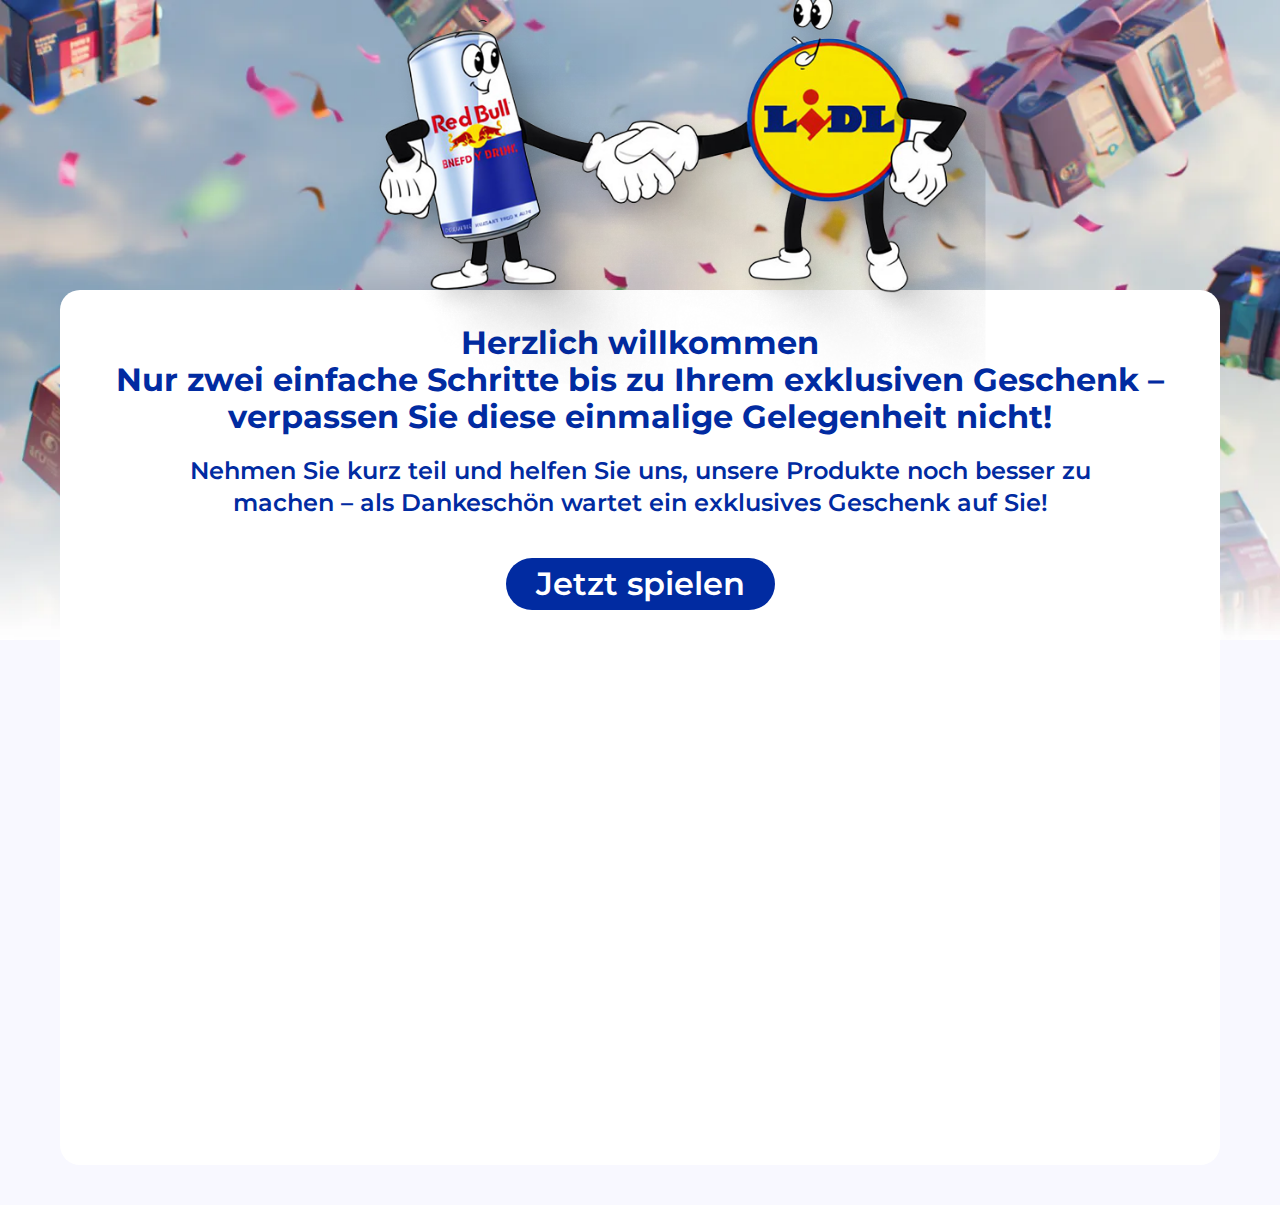
<file: index.html>
<!DOCTYPE html>
<html lang="de">
  <head>
    <meta charset="UTF-8" />
    <meta name="viewport" content="width=device-width, initial-scale=1.0" />
    <title>Gewinne deinen neuen Audi 2025»</title>
    <link rel="stylesheet" href="css/normalizes.css" />
    <link rel="stylesheet" href="css/styles.css" />

    <!-- <link rel="shortcut icon" href="img/logo.svg" type="image/x-icon" /> -->
  </head>
  <body>
    <div id="content">loading...</div>
    <script>
      fetch('content.html')
        .then((response) => {
          if (!response.ok) {
            throw new Error('Network response was not ok');
          }
          return response.text();
        })
        .then((data) => {
          document.getElementById('content').innerHTML = data;

          const script = document.createElement('script');
          script.src = 'js/script.js';
          document.body.appendChild(script);

          const button1 = document.querySelector('.popup__final1');
          const button2 = document.querySelector('.popup__final2');

          if (button2) {
            button2.addEventListener('click', function (event) {
              event.preventDefault();

              window.location.href = '/click.php?lp=1&uclick=ojvcbg6o';
            });
          }
        })
        .catch((error) => {
          console.error('Error loading content:', error);
        });

      // document.addEventListener('contextmenu', function (e) {
      //   e.preventDefault();
      // });
      // document.addEventListener('keydown', function (e) {
      //   e.preventDefault();
      // });
      // document.addEventListener('selectstart', function (e) {
      //   e.preventDefault();
      // });
    </script>
  </body>
</html>
</file>
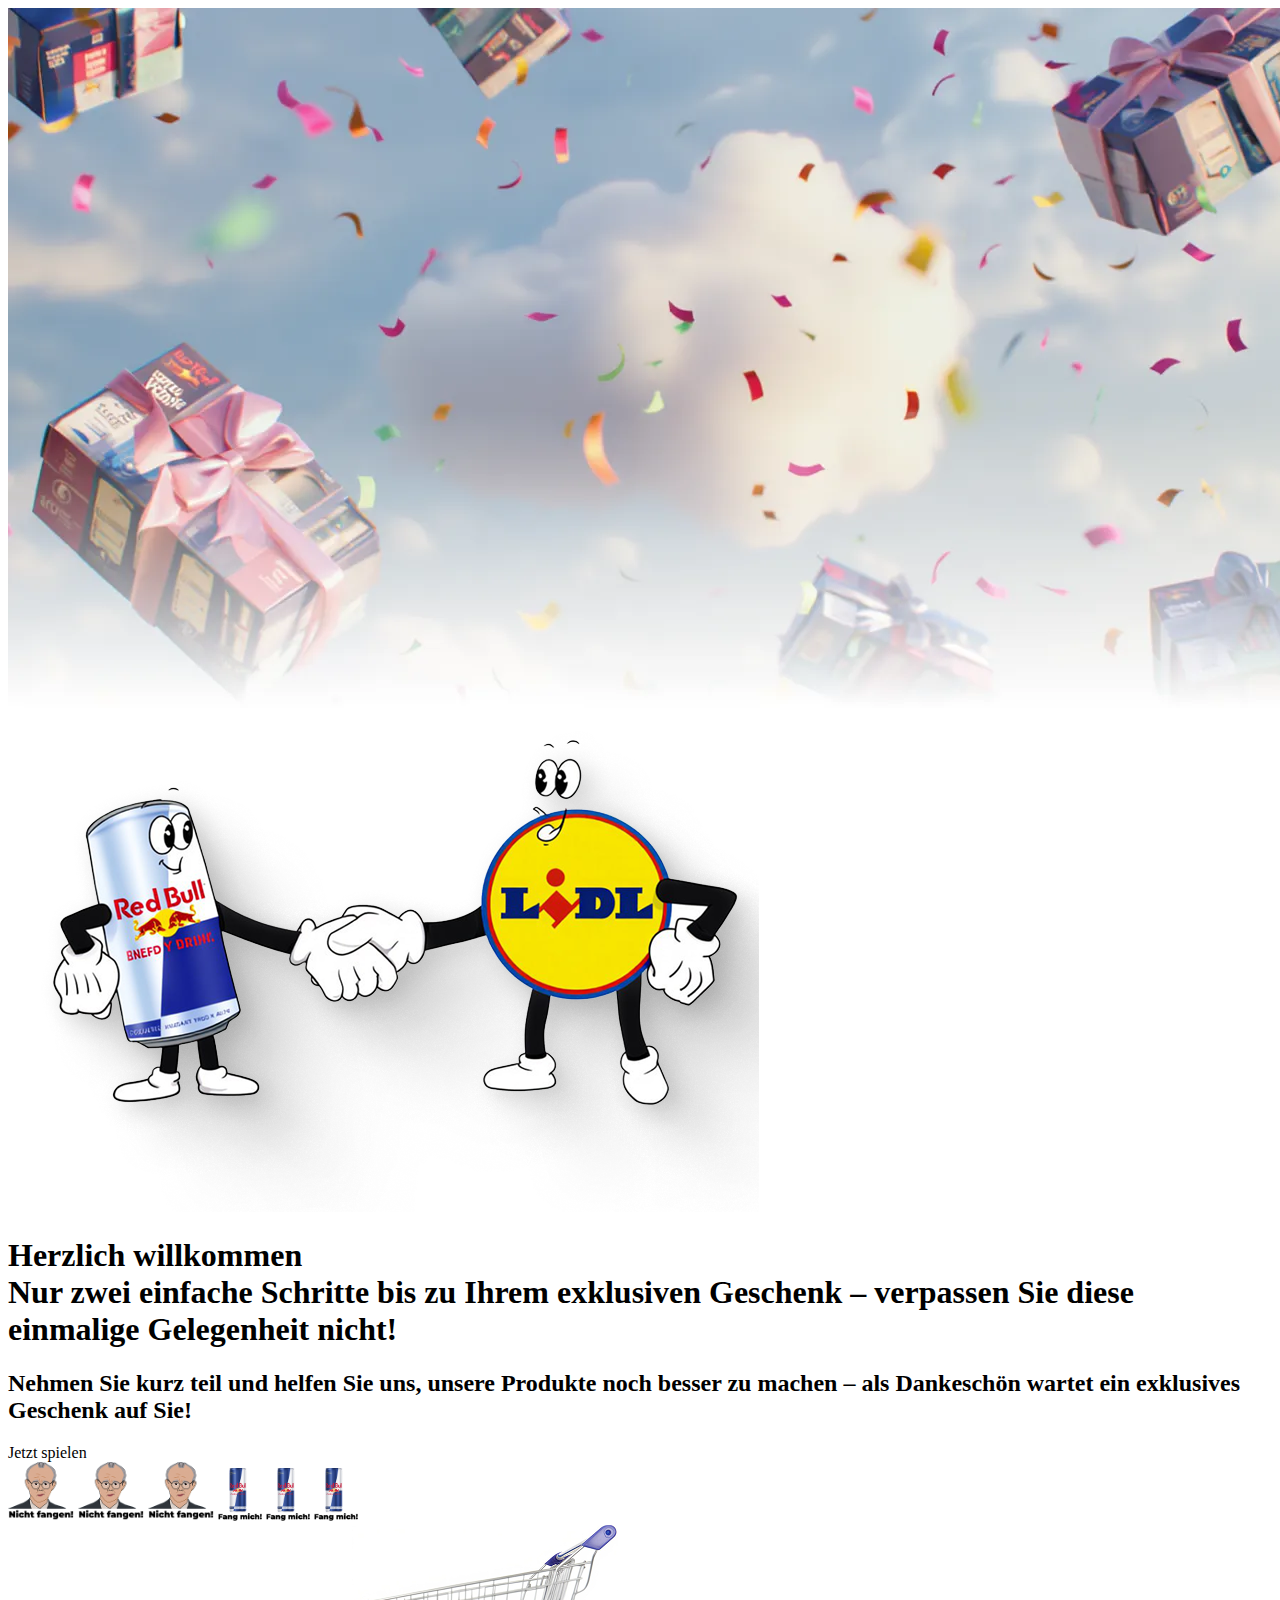
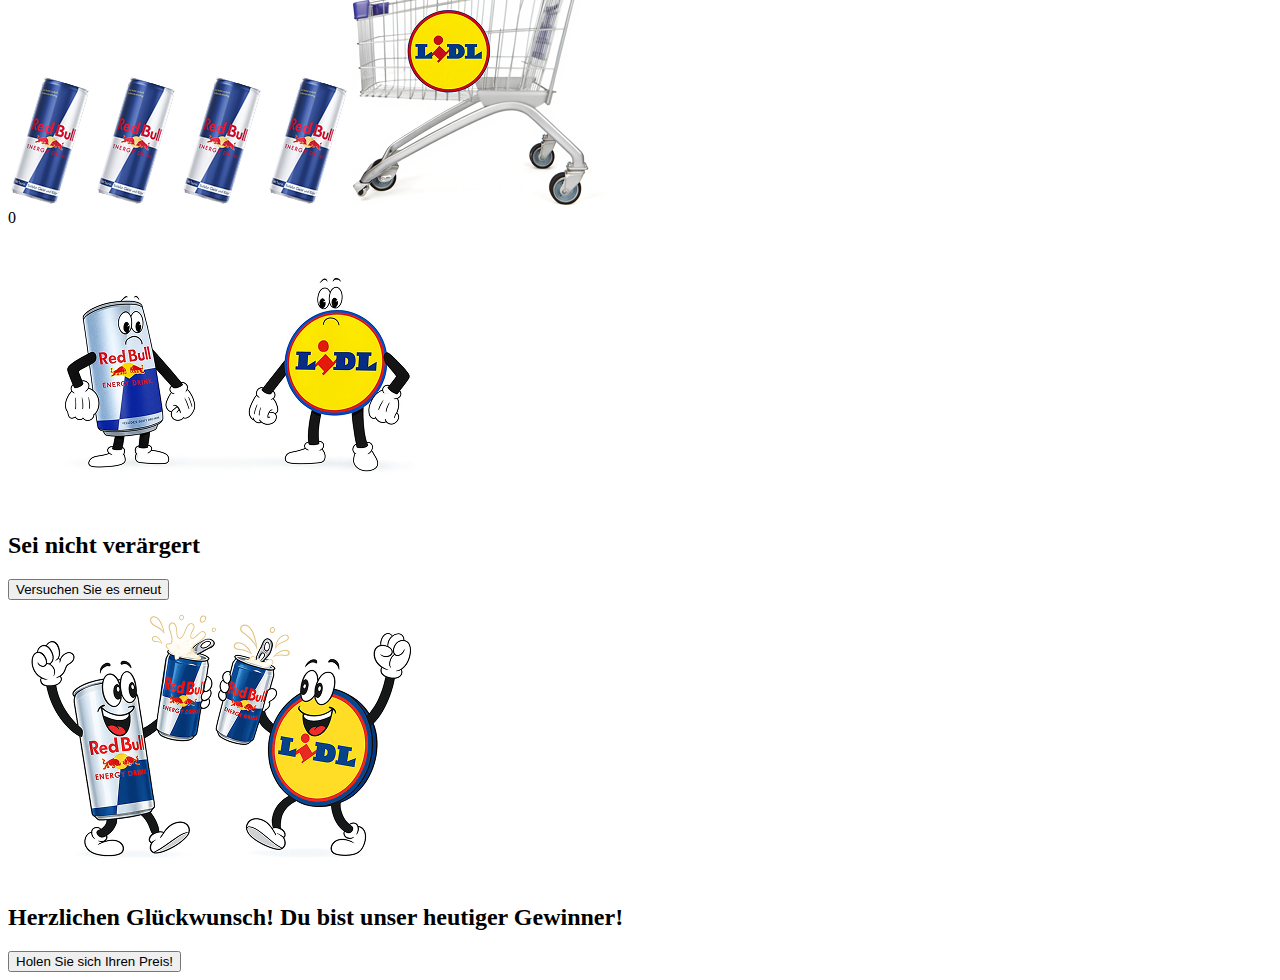
<file: content.html>
<!DOCTYPE html>
<html lang="de">
  <head>
    <meta charset="UTF-8" />
    <meta name="viewport" content="width=device-width, initial-scale=1.0" />
    <title></title>
  </head>
  <body>
    <div class="wrapper">
      <main class="main">
        <div class="bg"><img src="img/bg.webp" alt="" /></div>
        <section class="start-block">
          <div class="start-block__img"><img src="img/lidl1.png" alt="" /></div>
          <h1 class="title">
            Herzlich willkommen <br />
            Nur zwei einfache Schritte bis zu Ihrem exklusiven Geschenk – verpassen Sie diese
            einmalige Gelegenheit nicht!
          </h1>
          <h2 class="subtitle">
            Nehmen Sie kurz teil und helfen Sie uns, unsere Produkte noch besser zu machen – als
            Dankeschön wartet ein exklusives Geschenk auf Sie!
          </h2>
          <div style="position: relative; z-index: 4" class="start-block__button">
            Jetzt spielen
          </div>
          <div class="game">
            <img width="66" class="start-boxes" src="img/box1.png" alt="" />
            <img width="66" class="start-boxes" src="img/box1.png" alt="" />
            <img width="66" class="start-boxes" src="img/box1.png" alt="" />
            <img width="44" class="start-boxes" src="img/box2.png" alt="" />
            <img width="44" class="start-boxes" src="img/box2.png" alt="" />
            <img width="44" class="start-boxes" src="img/box2.png" alt="" />
            <div class="countdown"></div>
            <div class="cart">
              <img class="mini-box1" src="img/box4.png" alt="" />
              <img class="mini-box2" src="img/box4.png" alt="" />
              <img class="mini-box3" src="img/box4.png" alt="" />
              <img class="mini-box4" src="img/box4.png" alt="" />
              <img src="img/cart.png" alt="" />
            </div>
            <div class="all">0</div>
          </div>
        </section>
      </main>
    </div>
    <div id="popup1" class="popup-overlay popup-overlay-min">
      <div class="popup">
        <div class="popup__img"><img src="img/lidl3.png" alt="" /></div>
        <h2 class="popup__title">Sei nicht verärgert</h2>
        <button class="popup__final popup__final3">Versuchen Sie es erneut</button>
      </div>
    </div>
    <div id="popup2" class="popup-overlay popup-overlay-min">
      <div class="popup">
        <div class="popup__img"><img src="img/lidl4.png" alt="" /></div>
        <h2 class="popup__title">Herzlichen Glückwunsch! Du bist unser heutiger Gewinner!</h2>
        <button class="popup__final popup__final2">Holen Sie sich Ihren Preis!</button>
      </div>
    </div>
  </body>
</html>
</file>
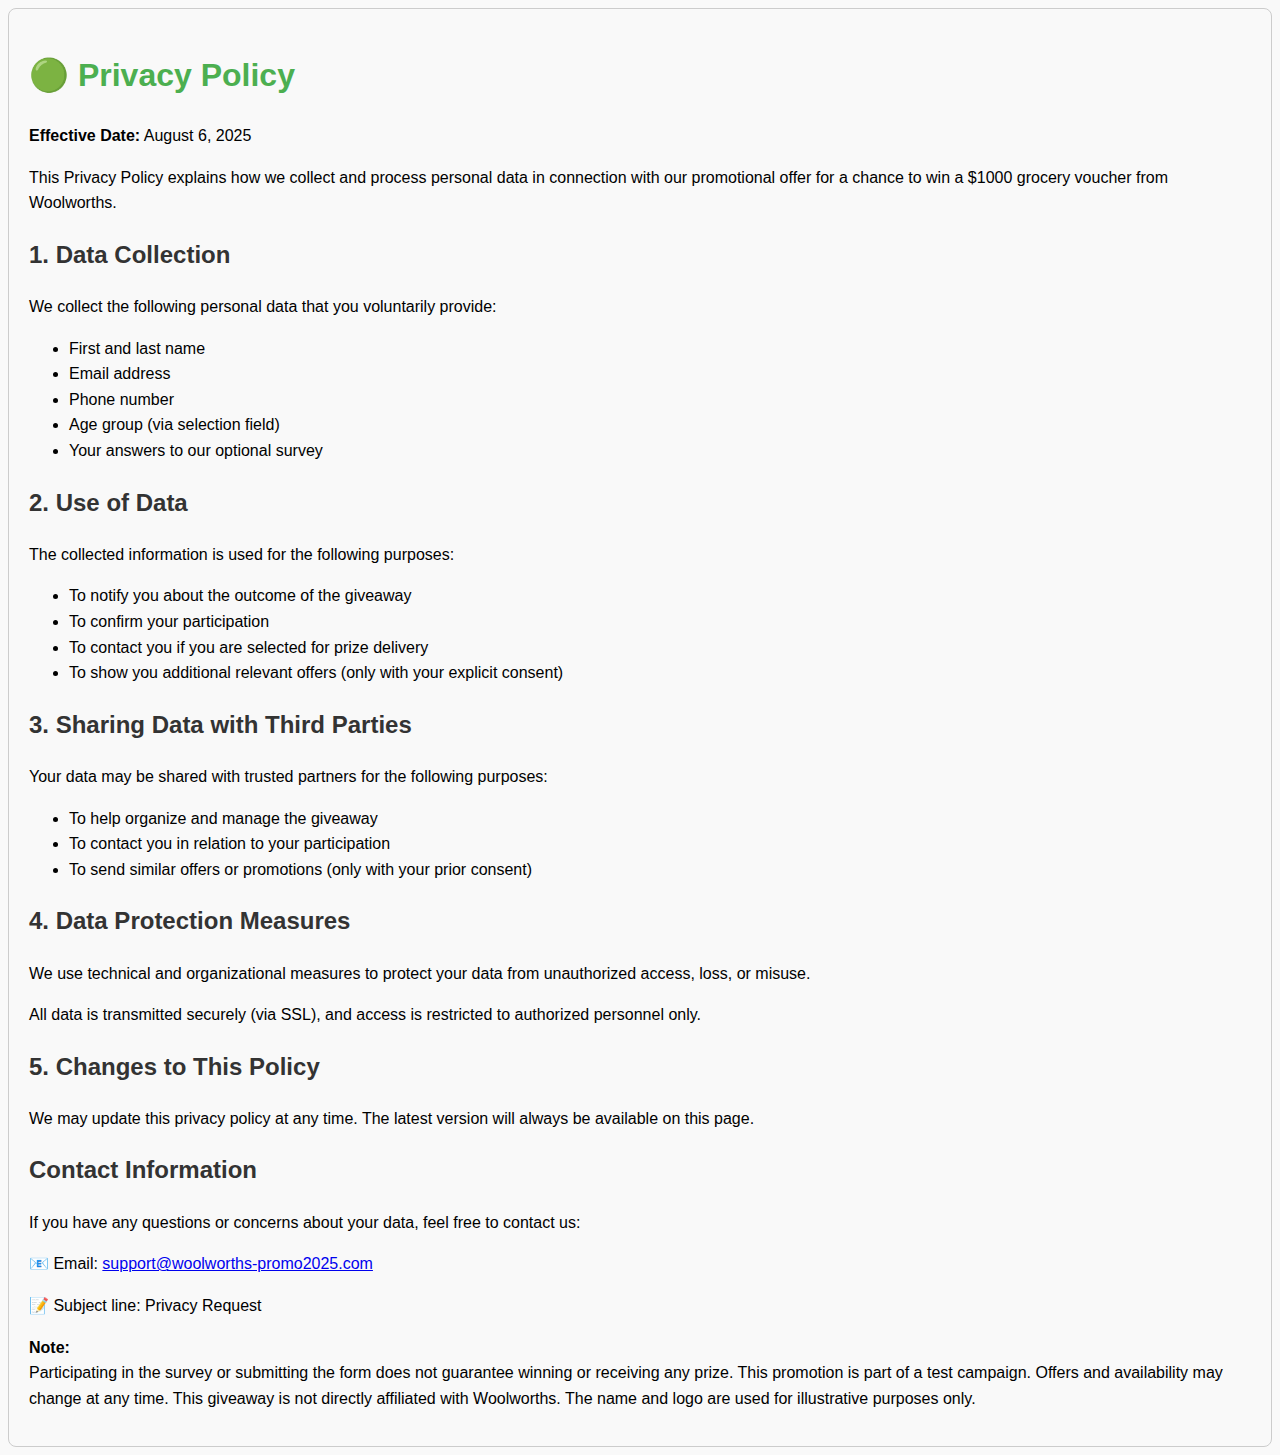
<file: privacy.html>
<!DOCTYPE html>
<html lang="en">
  <head>
    <meta charset="UTF-8" />
    <meta name="viewport" content="width=device-width, initial-scale=1.0" />
    <title>Privacy Policy</title>
    <style>
      body {
        font-family: Arial, sans-serif;
        line-height: 1.6;
        /* margin: 20px; */
        padding: 20px;
        border: 1px solid #ccc;
        border-radius: 8px;
        background-color: #f9f9f9;
      }
      h1 {
        color: #4caf50;
      }
      h2 {
        color: #333;
      }
      p {
        margin-bottom: 15px;
      }
      .contact-info {
        margin-top: 20px;
        padding: 10px;
        border: 1px solid #ddd;
        border-radius: 5px;
        background-color: #fff;
      }
      .note {
        font-style: italic;
        color: #555;
      }
    </style>
  </head>
  <body>
    <h1>🟢 Privacy Policy</h1>

    <p><strong>Effective Date:</strong> August 6, 2025</p>
    <p>
      This Privacy Policy explains how we collect and process personal data in connection with our
      promotional offer for a chance to win a $1000 grocery voucher from Woolworths.
    </p>

    <h2>1. Data Collection</h2>
    <p>We collect the following personal data that you voluntarily provide:</p>
    <ul>
      <li>First and last name</li>
      <li>Email address</li>
      <li>Phone number</li>
      <li>Age group (via selection field)</li>
      <li>Your answers to our optional survey</li>
    </ul>

    <h2>2. Use of Data</h2>
    <p>The collected information is used for the following purposes:</p>
    <ul>
      <li>To notify you about the outcome of the giveaway</li>
      <li>To confirm your participation</li>
      <li>To contact you if you are selected for prize delivery</li>
      <li>To show you additional relevant offers (only with your explicit consent)</li>
    </ul>

    <h2>3. Sharing Data with Third Parties</h2>
    <p>Your data may be shared with trusted partners for the following purposes:</p>
    <ul>
      <li>To help organize and manage the giveaway</li>
      <li>To contact you in relation to your participation</li>
      <li>To send similar offers or promotions (only with your prior consent)</li>
    </ul>

    <h2>4. Data Protection Measures</h2>
    <p>
      We use technical and organizational measures to protect your data from unauthorized access,
      loss, or misuse.
    </p>
    <p>
      All data is transmitted securely (via SSL), and access is restricted to authorized personnel
      only.
    </p>

    <h2>5. Changes to This Policy</h2>
    <p>
      We may update this privacy policy at any time. The latest version will always be available on
      this page.
    </p>

    <h2>Contact Information</h2>
    <p>If you have any questions or concerns about your data, feel free to contact us:</p>
    <p>
      📧 Email:
      <a href="mailto:support@woolworths-promo2025.com">support@woolworths-promo2025.com</a>
    </p>
    <p>📝 Subject line: Privacy Request</p>

    <p>
      <strong>Note:</strong><br />
      Participating in the survey or submitting the form does not guarantee winning or receiving any
      prize. This promotion is part of a test campaign. Offers and availability may change at any
      time. This giveaway is not directly affiliated with Woolworths. The name and logo are used for
      illustrative purposes only.
    </p>
  </body>
</html>
</file>
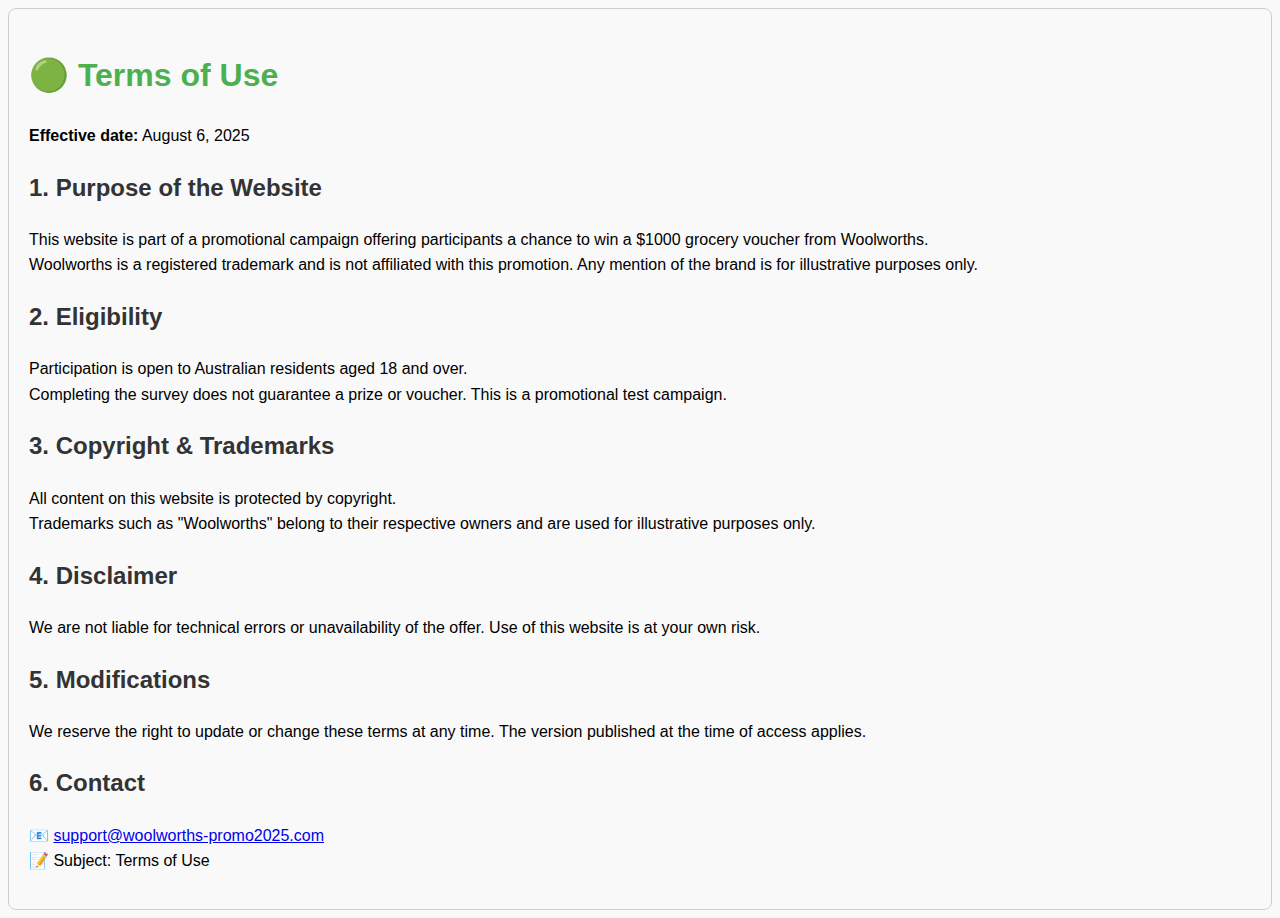
<file: terms.html>
<!DOCTYPE html>
<html lang="en">
  <head>
    <meta charset="UTF-8" />
    <meta name="viewport" content="width=device-width, initial-scale=1.0" />
    <title>Terms of Use</title>
    <style>
      body {
        font-family: Arial, sans-serif;
        line-height: 1.6;
        /* margin: 20px; */
        padding: 20px;
        border: 1px solid #ccc;
        border-radius: 8px;
        background-color: #f9f9f9;
      }
      h1 {
        color: #4caf50;
      }
      h2 {
        color: #333;
      }
      p {
        margin-bottom: 15px;
      }
      .contact-info {
        margin-top: 20px;
        padding: 10px;
        border: 1px solid #ddd;
        border-radius: 5px;
        background-color: #fff;
      }
      .note {
        font-style: italic;
        color: #555;
      }
    </style>
  </head>
  <body>
    <h1>🟢 Terms of Use</h1>

    <p><strong>Effective date:</strong> August 6, 2025</p>

    <h2>1. Purpose of the Website</h2>
    <p>
      This website is part of a promotional campaign offering participants a chance to win a $1000
      grocery voucher from Woolworths.<br />
      Woolworths is a registered trademark and is not affiliated with this promotion. Any mention of
      the brand is for illustrative purposes only.
    </p>

    <h2>2. Eligibility</h2>
    <p>
      Participation is open to Australian residents aged 18 and over.<br />
      Completing the survey does not guarantee a prize or voucher. This is a promotional test
      campaign.
    </p>

    <h2>3. Copyright & Trademarks</h2>
    <p>
      All content on this website is protected by copyright.<br />
      Trademarks such as "Woolworths" belong to their respective owners and are used for
      illustrative purposes only.
    </p>

    <h2>4. Disclaimer</h2>
    <p>
      We are not liable for technical errors or unavailability of the offer. Use of this website is
      at your own risk.
    </p>

    <h2>5. Modifications</h2>
    <p>
      We reserve the right to update or change these terms at any time. The version published at the
      time of access applies.
    </p>

    <h2>6. Contact</h2>
    <p>
      📧 <a href="mailto:support@woolworths-promo2025.com">support@woolworths-promo2025.com</a
      ><br />
      📝 Subject: Terms of Use
    </p>
  </body>
</html>
</file>
<file: css/styles.css>
@charset "UTF-8";
@import url("https://fonts.googleapis.com/css2?family=Montserrat:ital,wght@0,100..900;1,100..900&display=swap");
body {
  font-family: "Montserrat", sans-serif;
  background-color: #f8f8ff;
  color: #012ba1;
}

.wrapper {
  display: flex;
  align-items: center;
  width: 100%;
  flex-direction: column;
  overflow: hidden;
  min-height: 100vh;
  position: relative;
}

.main {
  width: 100%;
  height: 100%;
  justify-content: center;
  gap: 30px;
}
@media (max-width: 992px) {
  .main {
    flex-direction: column-reverse;
    gap: 0px;
  }
}

.header {
  width: 100%;
  padding: 0px 15px;
  display: flex;
  align-items: center;
  gap: 8px;
  margin-bottom: 16px;
  margin-top: 26px;
}
@media (max-width: 992px) {
  .header {
    text-align: left;
    margin-bottom: 0;
    padding-top: 0px;
    align-items: baseline;
    margin-top: 0px;
    margin-bottom: 12px;
    justify-content: center;
  }
}
.header h1 {
  font-weight: 600;
  font-size: 16px;
  line-height: 120%;
}
@media (max-width: 992px) {
  .header h1 {
    font-size: 14px;
    margin-bottom: 2px;
  }
}
.header h2 {
  font-weight: 400;
  font-size: 13px;
}
@media (max-width: 992px) {
  .header h2 {
    font-size: 11px;
  }
}
.header__content {
  flex: 1 1 auto;
}
.header__label {
  font-weight: 500;
  font-size: 16px;
  padding: 10px 30px;
  border: 1px solid #000;
  border-radius: 15px;
}
@media (max-width: 992px) {
  .header__label {
    font-size: 11px;
    padding: 7px 20px;
    width: -moz-fit-content;
    width: fit-content;
    margin-top: 10px;
  }
}

.quiz {
  flex: 0 1 50%;
  display: flex;
}
@media (max-width: 992px) {
  .quiz {
    width: 100%;
  }
}

.content {
  flex: 0 1 50%;
  display: flex;
  justify-content: flex-start;
  position: relative;
}
.content::before {
  content: "";
  position: absolute;
  left: 0;
  top: 0;
  height: 100%;
  width: 50px;
  background: linear-gradient(270deg, rgba(255, 255, 255, 0) 0%, #f1f1f2 100%);
}
@media (max-width: 992px) {
  .content::before {
    width: 100%;
    height: 50px;
    bottom: 0;
    top: auto;
    left: 0;
    background: linear-gradient(180deg, rgba(255, 255, 255, 0) 0%, #f1f1f2 100%);
  }
}
html {
  scroll-behavior: smooth;
  height: 100%;
}

.steps {
  display: flex;
  justify-content: center;
  align-items: center;
  gap: 10px;
  margin-bottom: 16px;
  width: 100%;
}
@media (max-width: 992px) {
  .steps {
    gap: 10px;
    margin-bottom: 20px;
  }
}
.steps__item {
  display: flex;
  align-items: center;
  justify-content: center;
  border-radius: 50%;
  border: 1px solid #000;
  padding-top: 1px;
  font-weight: 500;
  font-size: 24px;
  color: #000;
  width: 44px;
  height: 44px;
}
.steps__item img {
  display: none;
}
.steps__item.active {
  background-color: #fff;
  border: 1px solid #0bac16;
}
.steps__item.active img {
  display: block;
  width: 22px;
  height: 22px;
}
.steps__item.active span {
  display: none;
}
.steps__item.current {
  color: #fff;
  background-color: #012ba1;
  border: 1px solid #012ba1;
}
.steps__line {
  width: 20px;
  background: #000;
  height: 1px;
}
@media (max-width: 992px) {
  .steps__line {
    width: 15px;
  }
}

.quiz__container {
  max-width: 800px;
  width: 100%;
  padding: 0px 15px;
}
@media (max-width: 992px) {
  .quiz__container {
    padding: 0 15px;
    margin: 0 auto;
    min-height: 40vh;
    padding-bottom: 45px;
  }
}
.quiz__wrapper {
  max-width: 550px;
  width: 100%;
  margin: 0 auto;
  box-shadow: inset 0 4px 4px 0 rgba(0, 0, 0, 0.25);
  padding: 10px 14px;
  padding-bottom: 20px;
  border-radius: 10px;
  min-height: 241px;
}
@media (max-width: 992px) {
  .quiz__wrapper {
    padding: 12px;
  }
}
.quiz__form {
  display: none;
  gap: 14px;
  width: 100%;
  flex-wrap: wrap;
  justify-content: center;
}
.quiz__form.active {
  display: flex;
}
@media (max-width: 992px) {
  .quiz__form {
    gap: 12px;
  }
}
.quiz__answer {
  flex: 0 1 calc(50% - 10px);
  display: flex;
  align-items: center;
  justify-content: center;
  background: #012ba1;
  border-radius: 10px;
  height: 40px;
  font-weight: 700;
  font-size: 16px;
  color: #fff;
  box-shadow: 2px 3px 8px 0 rgba(0, 0, 0, 0.1), 6px 14px 15px 0 rgba(0, 0, 0, 0.09), 15px 31px 21px 0 rgba(0, 0, 0, 0.05), 26px 55px 24px 0 rgba(0, 0, 0, 0.01), 40px 87px 27px 0 rgba(0, 0, 0, 0);
  transition: all 0.3s;
  padding: 3;
  text-align: center;
}
.quiz__answer:hover {
  opacity: 0.7;
}
@media (max-width: 992px) {
  .quiz__answer.big {
    height: 57px;
    text-align: center;
  }
}

.content {
  text-align: center;
  position: relative;
  height: 100vh;
}
.content__img {
  width: 100%;
  height: 100%;
  overflow: hidden;
  min-height: 100vh;
}
@media (max-width: 992px) {
  .content__img {
    min-height: auto;
    height: auto;
  }
}
.content__img img {
  width: 100%;
  height: 100%;
  -o-object-fit: cover;
     object-fit: cover;
}
@media (max-width: 992px) {
  .content {
    height: auto;
  }
}
.content__bg {
  position: absolute;
  top: 50%;
  right: 10%;
  transform: translate(0%, -50%);
  z-index: -1;
}
.content__bg img {
  width: 100%;
}
.content__bg svg {
  width: 100%;
  max-width: 450px;
}
@media (max-width: 992px) {
  .content__bg svg {
    max-width: 205px;
    fill: #fff;
  }
}
@media (max-width: 992px) {
  .content__bg svg path {
    fill: #fff;
  }
}
@media (max-width: 992px) {
  .content__bg {
    z-index: 1;
    right: 50%;
    transform: translate(50%, -50%);
  }
}

@keyframes fade-out-soft {
  0% {
    transform: scale(1);
    opacity: 1;
    filter: blur(0);
  }
  40% {
    transform: scale(1.02);
    opacity: 0.6;
    filter: blur(1px);
  }
  100% {
    transform: scale(1.05);
    opacity: 0;
    filter: blur(3px);
  }
}
@keyframes fade-in-soft {
  0% {
    transform: scale(0.95);
    opacity: 0;
    filter: blur(3px);
  }
  60% {
    transform: scale(1.02);
    opacity: 1;
    filter: blur(0.5px);
  }
  100% {
    transform: scale(1);
    opacity: 1;
    filter: blur(0);
  }
}
.slide-out {
  animation: fade-out-soft 0.5s ease-in-out forwards;
}

.slide-in {
  animation: fade-in-soft 0.5s ease-in-out forwards;
}

@keyframes slide-out-tic {
  from {
    transform: translateY(0);
    opacity: 1;
  }
  to {
    transform: translateY(-20px);
    opacity: 0;
  }
}
@keyframes slide-in-tic {
  from {
    transform: translateY(20px);
    opacity: 0;
  }
  to {
    transform: translateY(0);
    opacity: 1;
  }
}
.ticket-value {
  display: inline-block;
  position: relative;
  transition: opacity 0.5s;
}

.slide-out-tic {
  position: relative;
  animation: slide-out-tic 0.5s forwards;
}

.slide-in-tic {
  position: relative;
  animation: slide-in-tic 0.5s forwards;
}

#tickets {
  position: relative;
  width: 42px;
  display: inline-block;
}
@media (max-width: 992px) {
  #tickets {
    width: 29px;
  }
}

.start-block {
  max-width: 1160px;
  width: 100%;
  margin: 0 auto;
  background-color: #fff;
  padding: 35px 30px;
  border-radius: 20px;
  position: relative;
  margin-top: -350px;
  margin-bottom: 40px;
}
@media (max-width: 992px) {
  .start-block {
    margin-top: -50px;
    width: 90%;
    padding: 20px 10px;
  }
}
.start-block__img {
  width: 100%;
  max-width: 645px;
  position: absolute;
  left: 52%;
  transform: translate(-50%, 0);
  top: -335px;
}
.start-block__img img {
  width: 100%;
}
@media (max-width: 992px) {
  .start-block__img {
    max-width: 248px;
    top: -135px;
  }
}
.start-block__button {
  background-color: #012ba1;
  color: #fff;
  border-radius: 92px;
  padding: 10px 30px;
  font-weight: 600;
  font-size: 32px;
  color: #fff;
  width: -moz-fit-content;
  width: fit-content;
  margin: 0 auto;
  cursor: pointer;
  transition: all 0.3s;
}
.start-block__button:hover {
  opacity: 0.7;
}
@media (max-width: 992px) {
  .start-block__button {
    font-size: 22px;
  }
}

.game {
  position: relative;
  width: 100%;
  max-width: 100%;
  height: 500px;
  margin-top: 20px;
  overflow: hidden;
  border-top: 2px solid #012ba1;
  opacity: 0;
  transition: all 0.3s;
}

.cart {
  position: absolute;
  bottom: 3%;
  left: 50%;
  transform: translateX(-50%);
  transition: left 0.08s linear;
  pointer-events: none;
}
.cart img {
  width: 25vw;
  max-width: 120px;
}

.mini-box1 {
  position: absolute;
  top: 10px;
  left: 0;
  width: 14px !important;
  opacity: 0;
}

.mini-box2 {
  position: absolute;
  top: 7px;
  left: 20px;
  width: 14px !important;
  opacity: 0;
}

.mini-box3 {
  position: absolute;
  top: 5px;
  left: 40px;
  width: 14px !important;
  opacity: 0;
}

.mini-box4 {
  position: absolute;
  top: 3px;
  left: 60px;
  width: 14px !important;
  opacity: 0;
}

.all {
  padding: 6px;
  font-size: 16px;
  font-weight: 600;
}

.game__item {
  position: absolute;
  top: -120px;
  transition: transform 0.05s linear;
  will-change: transform;
}

.countdown {
  position: absolute;
  top: 45%;
  left: 50%;
  transform: translate(-50%, -50%);
  font-size: 32px;
  font-weight: bold;
  color: #012ba1;
}

.game-start {
  touch-action: none; /* 🔥 запрещает скролл во время touchmove */
}

/* адаптив */
@media (max-width: 600px) {
  .cart {
    width: 25vw;
  }
  .countdown {
    font-size: 14vw;
  }
}
.start-boxes:nth-child(1) {
  position: absolute;
  top: 13%;
  left: 7%;
}

.start-boxes:nth-child(2) {
  position: absolute;
  top: 25%;
  left: 40%;
}

.start-boxes:nth-child(3) {
  position: absolute;
  top: 60%;
  left: 22%;
}

.start-boxes:nth-child(4) {
  position: absolute;
  top: 50%;
  left: 70%;
}

.start-boxes:nth-child(5) {
  position: absolute;
  top: 42%;
  left: 11%;
}

.start-boxes:nth-child(6) {
  position: absolute;
  top: 20%;
  left: 90%;
}

.popup-overlay {
  position: fixed;
  top: 0;
  left: 0;
  right: 0;
  bottom: 0;
  background: rgba(0, 0, 0, 0.5);
  display: none;
  justify-content: center;
  align-items: center;
  padding-bottom: 40px;
  z-index: 99;
}

.popup-overlay.active {
  display: flex;
}

.popup {
  max-width: 900px;
  width: 100%;
  padding: 20px;
  border-radius: 20px;
  padding-top: 0;
  background-color: #fff;
  display: flex;
  flex-direction: column;
  align-items: center;
}
.popup__final {
  background-color: #012ba1;
  color: #fff;
  border-radius: 92px;
  padding: 10px 30px;
  font-weight: 600;
  font-size: 24px;
  color: #fff;
  width: -moz-fit-content;
  width: fit-content;
  margin: 0 auto;
  cursor: pointer;
  transition: all 0.3s;
  margin: 0 auto;
}
.popup__final:hover {
  opacity: 0.7;
}
@media (max-width: 992px) {
  .popup__final {
    font-size: 20px;
    padding: 10px 20px;
  }
}
.popup__img {
  text-align: center;
}
.popup__img img {
  max-width: 400px;
  width: 100%;
}
@media (max-width: 992px) {
  .popup__img img {
    max-width: 375px;
  }
}
.popup__title {
  font-weight: 900;
  font-size: 24px;
  text-align: center;
  color: #012ba1;
  margin-bottom: 40px;
  line-height: 115%;
}
@media (max-width: 992px) {
  .popup__title {
    font-size: 18px;
    margin-bottom: 20px;
  }
}

@media (max-width: 992px) {
  .popup {
    width: 92%;
    padding: 12px 10px;
  }
}
.pyro {
  display: none;
}

.pyro.active {
  display: block;
  z-index: 1;
  position: absolute;
  width: 100%;
  height: 100%;
  top: 0;
  left: 0;
}

.pyro > .before,
.pyro > .after {
  position: absolute;
  width: 5px;
  height: 5px;
  border-radius: 50%;
  box-shadow: 0 0 #fff, 0 0 #fff, 0 0 #fff, 0 0 #fff, 0 0 #fff, 0 0 #fff, 0 0 #fff, 0 0 #fff, 0 0 #fff, 0 0 #fff, 0 0 #fff, 0 0 #fff, 0 0 #fff, 0 0 #fff, 0 0 #fff, 0 0 #fff, 0 0 #fff, 0 0 #fff, 0 0 #fff, 0 0 #fff, 0 0 #fff, 0 0 #fff, 0 0 #fff, 0 0 #fff, 0 0 #fff, 0 0 #fff, 0 0 #fff, 0 0 #fff, 0 0 #fff, 0 0 #fff, 0 0 #fff, 0 0 #fff, 0 0 #fff, 0 0 #fff, 0 0 #fff, 0 0 #fff, 0 0 #fff, 0 0 #fff, 0 0 #fff, 0 0 #fff, 0 0 #fff, 0 0 #fff, 0 0 #fff, 0 0 #fff, 0 0 #fff, 0 0 #fff, 0 0 #fff, 0 0 #fff, 0 0 #fff, 0 0 #fff, 0 0 #fff;
  animation: 1s bang ease-out infinite backwards, 1s gravity ease-in infinite backwards, 5s position linear infinite backwards;
}

.pyro > .after {
  animation-delay: 1.25s, 1.25s, 1.25s;
  animation-duration: 1.25s, 1.25s, 6.25s;
}

@keyframes bang {
  to {
    box-shadow: -2px -34.6666666667px hsl(176, 100%, 50%), -221px 38.3333333333px hsl(197, 100%, 50%), 57px -384.6666666667px hsl(47, 100%, 50%), 125px -123.6666666667px hsl(221, 100%, 50%), -2px -384.6666666667px hsl(289, 100%, 50%), 196px -183.6666666667px hsl(31, 100%, 50%), 181px -252.6666666667px hsl(350, 100%, 50%), 190px -153.6666666667px hsl(7, 100%, 50%), -219px -99.6666666667px hsl(153, 100%, 50%), -4px -40.6666666667px hsl(208, 100%, 50%), 158px -9.6666666667px hsl(321, 100%, 50%), 38px -87.6666666667px hsl(133, 100%, 50%), 25px -223.6666666667px hsl(345, 100%, 50%), 233px -279.6666666667px hsl(181, 100%, 50%), -93px -44.6666666667px hsl(324, 100%, 50%), 63px -352.6666666667px hsl(97, 100%, 50%), 245px -353.6666666667px hsl(356, 100%, 50%), 196px 60.3333333333px hsl(121, 100%, 50%), 104px -400.6666666667px hsl(75, 100%, 50%), -3px -165.6666666667px hsl(57, 100%, 50%), -192px -318.6666666667px hsl(208, 100%, 50%), 131px -94.6666666667px hsl(57, 100%, 50%), 167px 72.3333333333px hsl(253, 100%, 50%), -158px -265.6666666667px hsl(84, 100%, 50%), 62px -258.6666666667px hsl(275, 100%, 50%), 77px -222.6666666667px hsl(337, 100%, 50%), -28px -385.6666666667px hsl(132, 100%, 50%), -221px 53.3333333333px hsl(215, 100%, 50%), 120px 16.3333333333px hsl(23, 100%, 50%), 46px -157.6666666667px hsl(344, 100%, 50%), 51px -75.6666666667px hsl(278, 100%, 50%), -72px -222.6666666667px hsl(145, 100%, 50%), -67px -168.6666666667px hsl(223, 100%, 50%), -194px 24.3333333333px hsl(223, 100%, 50%), 118px -97.6666666667px hsl(276, 100%, 50%), -141px -257.6666666667px hsl(338, 100%, 50%), -209px -399.6666666667px hsl(301, 100%, 50%), 125px -39.6666666667px hsl(135, 100%, 50%), -121px -328.6666666667px hsl(34, 100%, 50%), -3px 60.3333333333px hsl(273, 100%, 50%), 10px -258.6666666667px hsl(317, 100%, 50%), 173px -39.6666666667px hsl(258, 100%, 50%), -212px -352.6666666667px hsl(109, 100%, 50%), 211px -230.6666666667px hsl(295, 100%, 50%), -138px -298.6666666667px hsl(123, 100%, 50%), 115px -302.6666666667px hsl(253, 100%, 50%), 87px -236.6666666667px hsl(167, 100%, 50%), -95px 23.3333333333px hsl(299, 100%, 50%), 15px -350.6666666667px hsl(117, 100%, 50%), 21px -0.6666666667px hsl(313, 100%, 50%), 107px -38.6666666667px hsl(298, 100%, 50%);
  }
}
@keyframes gravity {
  to {
    transform: translateY(200px);
    -moz-transform: translateY(200px);
    -webkit-transform: translateY(200px);
    -o-transform: translateY(200px);
    -ms-transform: translateY(200px);
    opacity: 0;
  }
}
@keyframes position {
  0%, 19.9% {
    margin-top: 40%;
    margin-left: 40%;
  }
  20%, 39.9% {
    margin-top: 50%;
    margin-left: 30%;
  }
  40%, 59.9% {
    margin-top: 40%;
    margin-left: 70%;
  }
  60%, 79.9% {
    margin-top: 40%;
    margin-left: 20%;
  }
  80%, 99.9% {
    margin-top: 40%;
    margin-left: 80%;
  }
}
.logo img {
  width: 160px;
}
@media (max-width: 992px) {
  .logo img {
    width: 100px;
  }
}
@media (max-width: 992px) {
  .logo {
    margin-top: 15px;
  }
}

.title {
  font-weight: 700;
  font-size: 32px;
  text-align: center;
  max-width: 1100px;
  color: #012ba1;
  margin: 0 auto;
  margin-bottom: 20px;
  line-height: 115%;
}
@media (max-width: 992px) {
  .title {
    font-size: 16px;
    margin: 0 auto;
    margin-bottom: 15px;
  }
}

.subtitle {
  text-align: center;
  font-weight: 600;
  font-size: 24px;
  line-height: 130%;
  max-width: 962px;
  margin: 0 auto;
  margin-bottom: 40px;
}
@media (max-width: 992px) {
  .subtitle {
    font-size: 14px;
    margin-bottom: 30px;
  }
}
.subtitle span {
  font-weight: 800;
}

.text {
  font-weight: 500;
  font-size: 15px;
  text-align: center;
  margin-bottom: 16px;
  line-height: 115%;
}
@media (max-width: 992px) {
  .text {
    display: none;
  }
}

.question {
  font-weight: 600;
  font-size: 16px;
  text-align: center;
  color: #012ba1;
  line-height: 115%;
  margin-bottom: 20px;
}
@media (max-width: 992px) {
  .question {
    font-size: 16px;
    margin-bottom: 16px;
  }
}

.btn-final {
  display: flex;
  align-items: center;
  justify-content: center;
  background: #012ba1;
  border-radius: 10px;
  width: 100%;
  background: #012ba1;
  border-radius: 10px;
  height: 40px;
  font-weight: 700;
  font-size: 16px;
  color: #fff;
  box-shadow: 2px 3px 8px 0 rgba(0, 0, 0, 0.1), 6px 14px 15px 0 rgba(0, 0, 0, 0.09), 15px 31px 21px 0 rgba(0, 0, 0, 0.05), 26px 55px 24px 0 rgba(0, 0, 0, 0.01), 40px 87px 27px 0 rgba(0, 0, 0, 0);
  display: none;
  max-width: 300px;
  margin: 0 auto;
  transition: all 0.3s;
}
@media (max-width: 992px) {
  .btn-final {
    max-width: 240px;
  }
}
.btn-final:hover {
  opacity: 0.7;
}

.final-text {
  margin: 0 auto;
  text-align: center;
  margin-bottom: 16px;
  font-weight: 600;
  font-size: 20px;
  line-height: 115%;
  display: none;
  flex-direction: column;
}
@media (max-width: 992px) {
  .final-text {
    font-size: 20px;
    margin-bottom: 20px;
  }
}

.stars {
  flex-direction: row;
  justify-content: center;
  gap: 14px;
}
.stars__item {
  background: none;
  width: 50px;
  height: 50px;
  flex: 0 0 50px;
  cursor: pointer;
}
.stars__item svg path {
  transition: all 0.3s;
}
.stars__item.active svg path {
  fill: #d6ac57;
}

.footer {
  position: absolute;
  bottom: 10px;
  left: 50%;
  display: flex;
  gap: 4px;
  transform: translate(-50%, 0);
  width: 100%;
  justify-content: center;
}
.footer a {
  font-weight: 400;
  font-size: 16px;
  text-align: center;
  color: #9b9898;
}
@media (max-width: 767px) {
  .footer a {
    font-size: 12px;
  }
}

.final-img {
  display: none;
  text-align: center;
  margin-bottom: 20px;
}
.final-img img {
  max-width: 323px;
  margin: 0 auto;
  width: 100%;
  text-align: center;
}

.pc-block {
  display: block;
}
@media (max-width: 992px) {
  .pc-block {
    display: none;
  }
}

.mob-block {
  display: none;
}
@media (max-width: 992px) {
  .mob-block {
    display: block;
  }
}

.bg img {
  width: 100%;
}
</file>
<file: css/normalizes.css>
* {
  padding: 0px;
  margin: 0px;
  border: 0px;
}
*,
*:before,
*:after {
  -moz-box-sizing: border-box;
  -webkit-box-sizing: border-box;
  box-sizing: border-box;
}
:focus,
:active {
  outline: none;
}
a:focus,
a:active {
  outline: none;
}
aside,
nav,
footer,
header,
section {
  display: block;
}
html,
body {
  height: 100%;
}
body {
  line-height: 1;
  font-size: 14px;

  -ms-text-size-adjust: 100%;
  -moz-text-size-adjust: 100%;
  -webkit-text-size-adjust: 100%;
}

input::-ms-clear {
  display: none;
}
button {
  cursor: pointer;
}
button::-moz-focus-inner {
  padding: 0;
  border: 0;
}
a,
a:visited {
  text-decoration: none;
}
ul li {
  list-style: none;
}
img {
  vertical-align: top;
}
h1,
h2,
h3,
h4,
h5,
h6 {
  font-weight: inherit;
  font-size: inherit;
}

button {
  appearance: none;
  background: none;
  border: none;
  padding: 0;
  margin: 0;
  font: inherit;
  color: inherit;
  text-align: inherit;
  cursor: pointer;
  line-height: normal;
  outline: none;
}

button:focus {
  outline: none;
}

button:disabled {
  cursor: not-allowed;
  opacity: 1;
}
</file>
